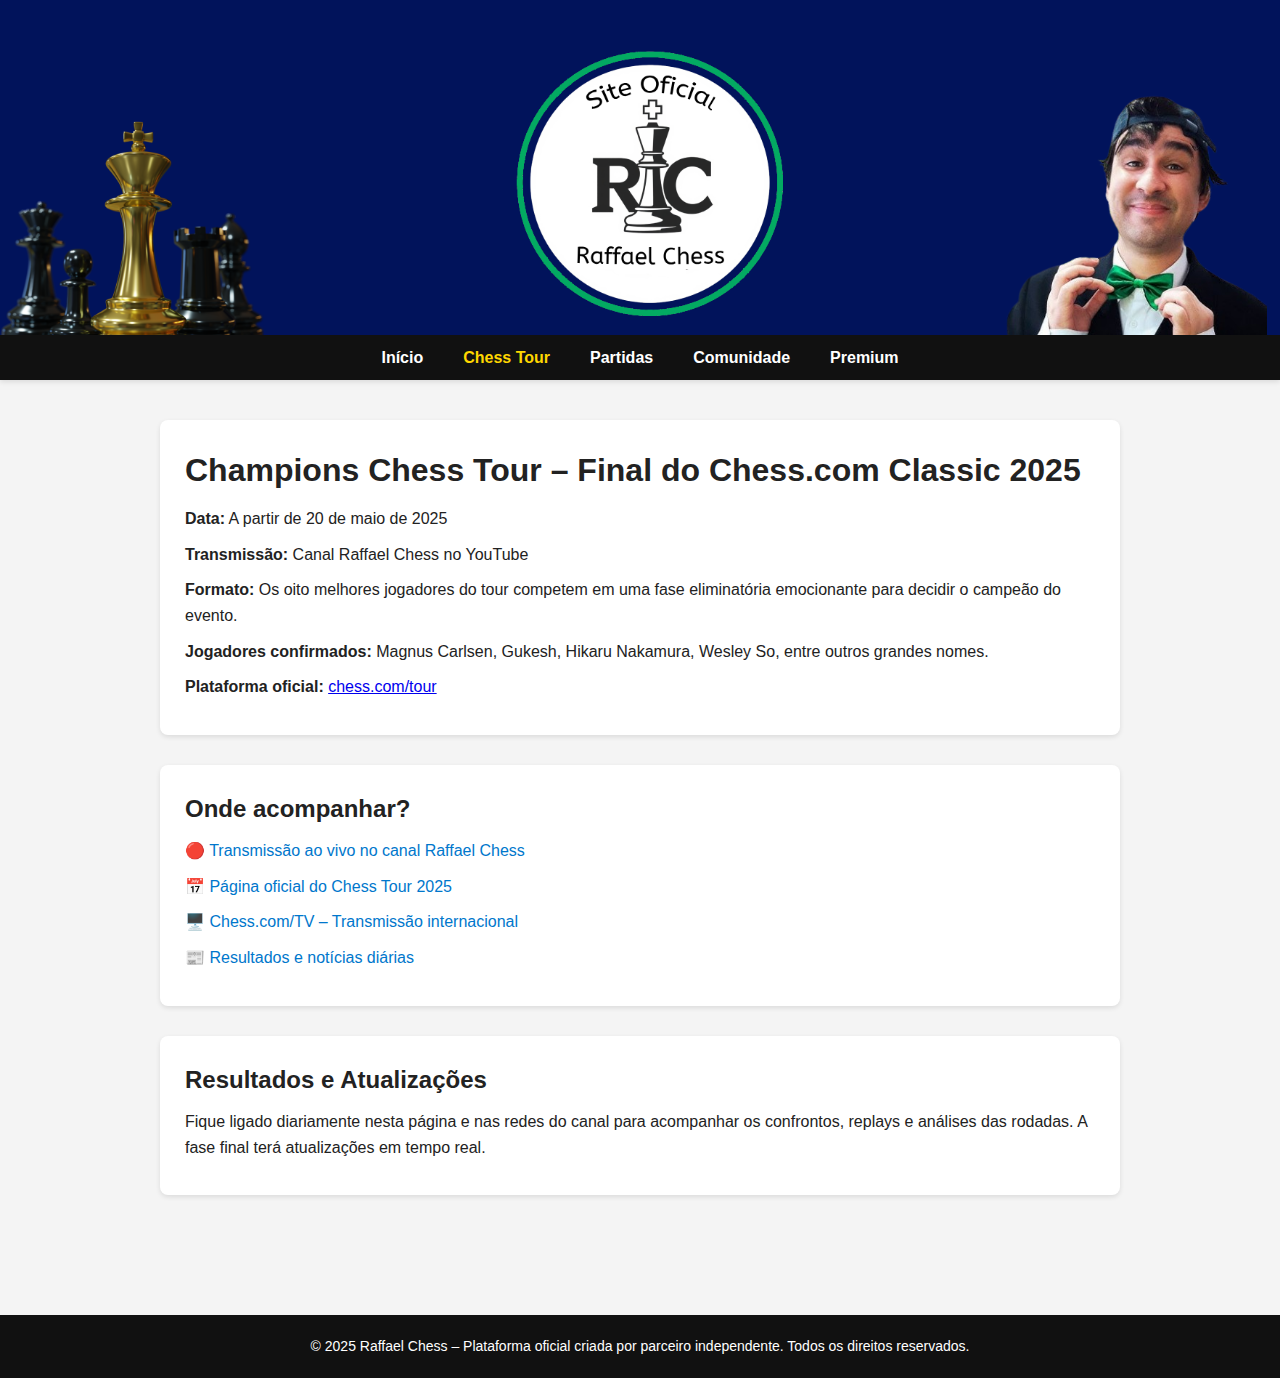
<file: champions-chess-tour.html>
<!DOCTYPE html>
<html lang="pt-BR">
<head>
  <meta charset="UTF-8">
  <meta name="viewport" content="width=device-width, initial-scale=1">
  <title>Chess Tour 2025 – Raffael Chess</title>
  <link rel="stylesheet" href="style.css">
</head>
<body>

  <header>
    <div class="topo">
      <img src="images/topo.png" alt="Banner do Site">
    </div>
    <nav>
      <ul class="menu">
        <li><a href="index.html">Início</a></li>
        <li><a class="ativo" href="champions-chess-tour.html">Chess Tour</a></li>
        <li><a href="#">Partidas</a></li>
        <li><a href="#">Comunidade</a></li>
        <li><a href="#">Premium</a></li>
      </ul>
    </nav>
  </header>

  <main>
    <section class="torneio-destaque">
      <h1>Champions Chess Tour – Final do Chess.com Classic 2025</h1>
      <p><strong>Data:</strong> A partir de 20 de maio de 2025</p>
      <p><strong>Transmissão:</strong> Canal Raffael Chess no YouTube</p>
      <p><strong>Formato:</strong> Os oito melhores jogadores do tour competem em uma fase eliminatória emocionante para decidir o campeão do evento.</p>
      <p><strong>Jogadores confirmados:</strong> Magnus Carlsen, Gukesh, Hikaru Nakamura, Wesley So, entre outros grandes nomes.</p>
      <p><strong>Plataforma oficial:</strong> <a href="https://www.chess.com/events/tour" target="_blank">chess.com/tour</a></p>
    </section>

    <section class="links-transmissao">
      <h2>Onde acompanhar?</h2>
      <ul>
        <li><a href="https://www.youtube.com/@raffaelchess" target="_blank">🔴 Transmissão ao vivo no canal Raffael Chess</a></li>
        <li><a href="https://www.chess.com/events/tour" target="_blank">📅 Página oficial do Chess Tour 2025</a></li>
        <li><a href="https://www.chess.com/tv" target="_blank">🖥️ Chess.com/TV – Transmissão internacional</a></li>
        <li><a href="https://www.chess.com/news" target="_blank">📰 Resultados e notícias diárias</a></li>
      </ul>
    </section>

    <section class="resultados">
      <h2>Resultados e Atualizações</h2>
      <p>Fique ligado diariamente nesta página e nas redes do canal para acompanhar os confrontos, replays e análises das rodadas. A fase final terá atualizações em tempo real.</p>
    </section>
  </main>

  <footer>
    &copy; 2025 Raffael Chess – Plataforma oficial criada por parceiro independente. Todos os direitos reservados.
  </footer>

</body>
</html>
</file>
<file: style.css>
/* Reset básico */
* {
  margin: 0;
  padding: 0;
  box-sizing: border-box;
}

body {
  font-family: 'Segoe UI', Tahoma, Geneva, Verdana, sans-serif;
  background-color: #f4f4f4;
  color: #222;
  line-height: 1.6;
}

header {
  background-color: #fff;
  box-shadow: 0 2px 5px rgba(0,0,0,0.1);
}

.topo img {
  display: block;
  width: 100%;
  height: auto;
  max-height: 500px;
  object-fit: cover;
}

nav {
  background-color: #111;
  padding: 10px 0;
}

.menu {
  display: flex;
  justify-content: center;
  list-style: none;
}

.menu li {
  margin: 0 20px;
}

.menu a {
  color: #fff;
  text-decoration: none;
  font-weight: bold;
  transition: 0.3s;
}

.menu a:hover,
.menu a.ativo {
  color: #ffd700;
}

/* Conteúdo principal */
main {
  padding: 40px 20px;
  max-width: 1000px;
  margin: 0 auto;
}

h1, h2 {
  color: #222;
  margin-bottom: 10px;
}

.torneio-destaque,
.links-transmissao,
.resultados {
  background-color: #fff;
  padding: 25px;
  margin-bottom: 30px;
  border-radius: 8px;
  box-shadow: 0 2px 5px rgba(0,0,0,0.1);
}

.torneio-destaque p,
.links-transmissao ul li,
.resultados p {
  margin: 10px 0;
  font-size: 16px;
}

.links-transmissao ul {
  list-style: none;
}

.links-transmissao li a {
  color: #0077cc;
  text-decoration: none;
}

.links-transmissao li a:hover {
  text-decoration: underline;
}

footer {
  text-align: center;
  padding: 20px;
  font-size: 14px;
  background-color: #111;
  color: #fff;
  margin-top: 50px;
}
</file>
